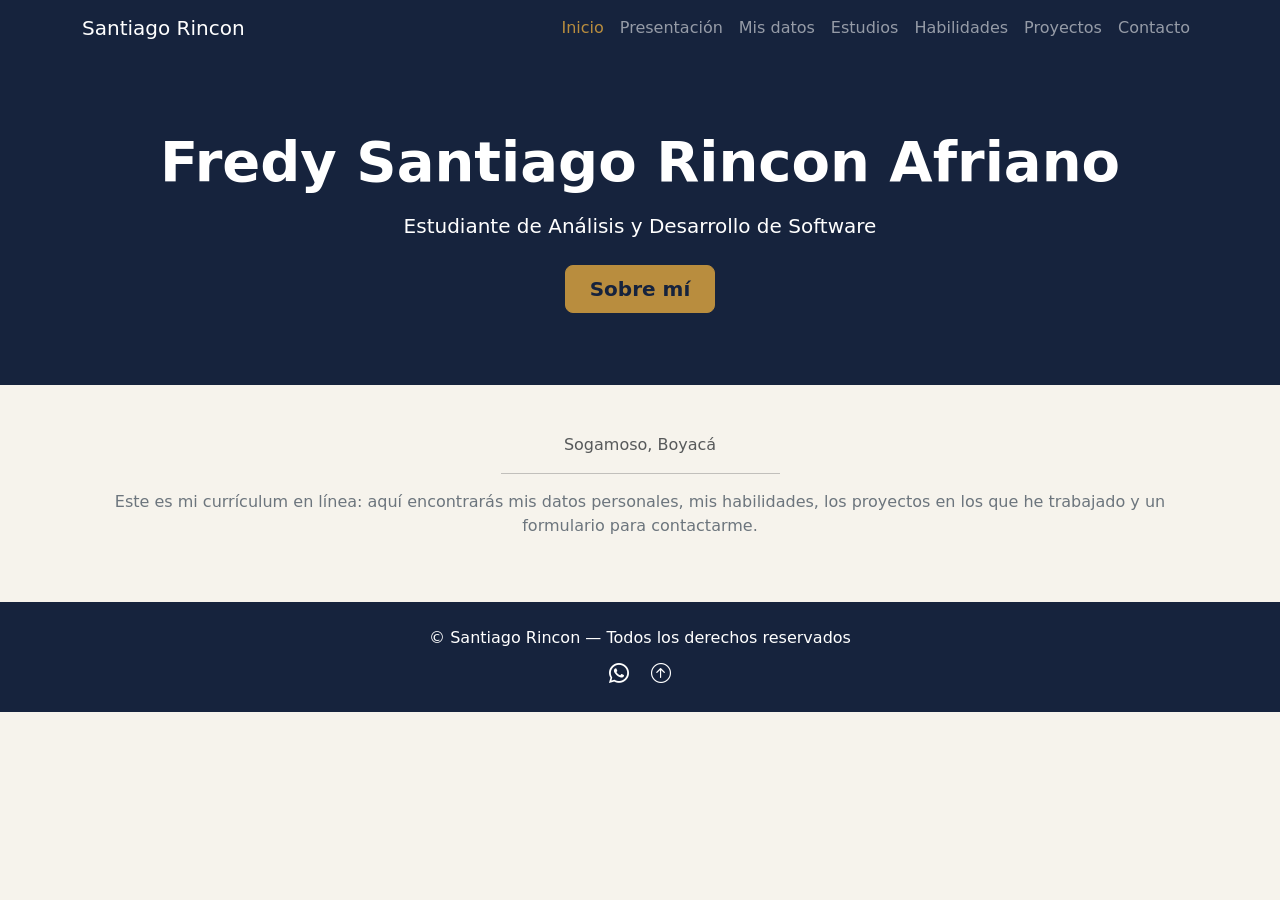
<file: index.html>
<!DOCTYPE html>
<html lang="es">
<head>
  <meta charset="utf-8">
  <meta name="viewport" content="width=device-width, initial-scale=1.0">
  <title>Fredy Santiago Rincon Africano - CV</title>

  
  <link href="https://cdn.jsdelivr.net/npm/bootstrap@5.3.3/dist/css/bootstrap.min.css" rel="stylesheet">
  <link href="https://cdn.jsdelivr.net/npm/bootstrap-icons@1.11.3/font/bootstrap-icons.min.css" rel="stylesheet">
  <link rel="stylesheet" href="css/cv-estilo.css">
</head>
<body>

  <nav class="navbar navbar-expand-lg navbar-dark bg-dark sticky-top"> <!--Configura la Barra de Navegacion
    de misma manera que configura que colapsa a un tamaño en el que aparece el menu hamburguesa configura color
    y fijacion en la parte superior-->
    <div class="container"><!--Configura el contenedor de la barra de navegacion-->
      <a class="navbar-brand" href="index.html">Santiago Rincon</a><!--la clase navbar-brand define el logo o 
      nombre del sitio web en la barra de navegacion-->
      <button class="navbar-toggler" type="button" data-bs-toggle="collapse" data-bs-target="#navMenu"> <!-- Botón hamburguesa responsivo para telefonos moviles que se despliuega-->
        <span class="navbar-toggler-icon"></span><!-- Icono del botón hamburguesa -->
      </button>
      <div class="collapse navbar-collapse" id="navMenu"><!-- Contenedor de los elementos del menú que se colapsa en pantallas pequeñas -->
        <ul class="navbar-nav ms-auto"><!-- Lista de elementos del menú de navegación alineados a la derecha -->
          <!-- Elementos del menú en lista cuando esta en menu  hamburguesa y en horizontal cuando no se ah colapsado-->
          <li class="nav-item"><a class="nav-link active" href="index.html">Inicio</a></li>
          <li class="nav-item"><a class="nav-link" href="presentacion.html">Presentación</a></li>
          <li class="nav-item"><a class="nav-link" href="datos-personales.html">Mis datos</a></li>
          <li class="nav-item"><a class="nav-link" href="estudios.html">Estudios</a></li>
          <li class="nav-item"><a class="nav-link" href="habilidades.html">Habilidades</a></li>
          <li class="nav-item"><a class="nav-link" href="proyectos.html">Proyectos</a></li>
          <li class="nav-item"><a class="nav-link" href="contacto.html">Contacto</a></li>
        </ul>
      </div>
    </div>
  </nav>

  <header class="bg-dark text-white text-center py-5"><!-- Encabezado de la página -->
    <div class="container py-4"><!-- Contenedor del encabezado con padding-->
      <h1 class="display-4 fw-bold mb-3">Fredy Santiago Rincon Afriano</h1> <!--Es el título principal que muestra tu nombre en grande, negrita y con espacio debajo-->
      <p class="lead mb-4">Estudiante de Análisis y Desarrollo de Software</p><!-- Es un párrafo destacado que muestra tu perfil profesional y lo separa del siguiente elemento -->
      <a href="presentacion.html" class="btn btn-primary btn-lg px-4">Sobre mí</a> <!-- Botón para acceder a la sección de presentación -->
    </div>
  </header>

  <main>
    <section class="container text-center py-5">
      <p class="text-muted mb-0">Sogamoso, Boyacá</p>
      <hr class="w-25 mx-auto my-3">
      <p class="text-secondary">
        Este es mi currículum en línea: aquí encontrarás mis datos personales, mis habilidades,
        los proyectos en los que he trabajado y un formulario para contactarme.
      </p>
    </section>
  </main>

  <footer class="bg-dark text-white text-center py-4">
    <div class="container">
      <p class="mb-2">&copy; Santiago Rincon — Todos los derechos reservados</p>
      <a href="https://wa.me/573001234567" target="_blank" class="text-white fs-5"><i class="bi bi-whatsapp"></i></a>
            <a href="#" class="text-white fs-5 ms-3" title="Volver arriba"><i class="bi bi-arrow-up-circle"></i></a>
    </div>
    
  </footer>

  <script src="https://cdn.jsdelivr.net/npm/bootstrap@5.3.3/dist/js/bootstrap.bundle.min.js"></script>
</body>
</html>
</file>
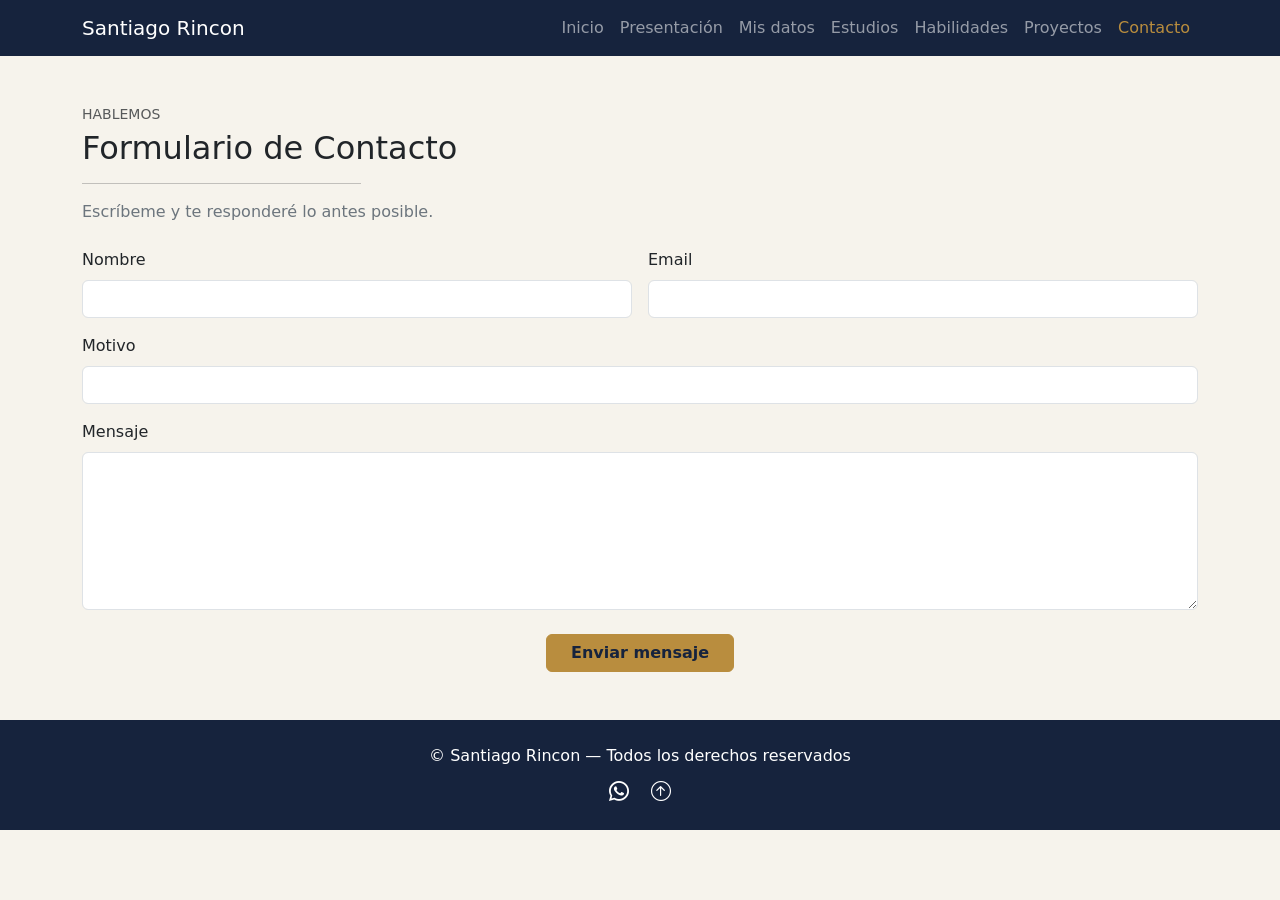
<file: contacto.html>
<!DOCTYPE html> 
<html lang="es">
<head> 
  <meta charset="utf-8"> 
  <meta name="viewport" content="width=device-width, initial-scale=1.0"> 
  <title>Contacto - Fredy Santiago Rincon Africano</title> 

  <link href="https://cdn.jsdelivr.net/npm/bootstrap@5.3.3/dist/css/bootstrap.min.css" rel="stylesheet"> <!-- Carga la hoja de estilos de Bootstrap-->
  <link href="https://cdn.jsdelivr.net/npm/bootstrap-icons@1.11.3/font/bootstrap-icons.min.css" rel="stylesheet"> <!-- Carga la librería de iconos de Bootstrap Icons-->
  <link rel="stylesheet" href="css/cv-estilo.css">
</head>

<body> 

  <nav class="navbar navbar-expand-lg navbar-dark bg-dark sticky-top"> <!-- Barra de navegación oscura, expandible en pantallas grandes y fija al hacer scroll -->
    <div class="container"> <!-- Contenedor que centra y limita el ancho del contenido -->
      <a class="navbar-brand" href="index.html">Santiago Rincon</a> <!-- Enlace de marca que lleva al inicio -->
      <button class="navbar-toggler" type="button" data-bs-toggle="collapse" data-bs-target="#navMenu"> <!-- Botón hamburguesa para menú colapsable en móviles -->
        <span class="navbar-toggler-icon"></span> <!-- Icono del botón hamburguesa -->
      </button> <!-- Cierra el botón hamburguesa -->
      <div class="collapse navbar-collapse" id="navMenu"> <!-- Contenedor del menú colapsable -->
        <ul class="navbar-nav ms-auto"> <!-- Lista de navegación alineada a la derecha -->
          <li class="nav-item"><a class="nav-link" href="index.html">Inicio</a></li> <!-- Elemento de menú que enlaza a la página de inicio -->
          <li class="nav-item"><a class="nav-link" href="presentacion.html">Presentación</a></li> <!-- Elemento de menú que enlaza a la página de presentación -->
          <li class="nav-item"><a class="nav-link" href="datos-personales.html">Mis datos</a></li> <!-- Elemento de menú que enlaza a la página de datos personales -->
          <li class="nav-item"><a class="nav-link" href="estudios.html">Estudios</a></li> <!-- Elemento de menú que enlaza a la página de estudios -->
          <li class="nav-item"><a class="nav-link" href="habilidades.html">Habilidades</a></li> <!-- Elemento de menú que enlaza a la página de habilidades -->
          <li class="nav-item"><a class="nav-link" href="proyectos.html">Proyectos</a></li> <!-- Elemento de menú que enlaza a la página de proyectos -->
          <li class="nav-item"><a class="nav-link active" href="contacto.html">Contacto</a></li> <!-- Elemento de menú activo que enlaza a la página de contacto actual -->
        </ul> <!-- Cierra la lista de navegación -->
      </div> <!-- Cierra el contenedor del menú colapsable -->
    </div> <!-- Cierra el contenedor de la barra de navegación -->
  </nav> <!-- Cierra la barra de navegación -->

  <main> <!-- Inicia el contenido principal de la página -->
    <section class="container py-5"> <!-- Sección con padding vertical dentro de un contenedor -->
      <p class="text-uppercase text-muted small mb-1">Hablemos</p> <!-- Texto pequeño, en mayúsculas y gris con margen inferior -->
      <h2 class="mb-0">Formulario de Contacto</h2> <!-- Título de segundo nivel sin margen inferior -->
      <hr class="w-25 my-3"> <!-- Línea horizontal que ocupa el 25% del ancho con márgenes verticales -->
      <p class="text-secondary mb-4">Escríbeme y te responderé lo antes posible.</p> <!-- Párrafo descriptivo en color secundario con margen inferior -->

      <form action="forms/contact.php" method="post"> <!-- Formulario que envía datos por POST al archivo contact.php -->
        <div class="row g-3"> <!-- Fila de Bootstrap con separación entre columnas -->
          <div class="col-md-6"> <!-- Columna que ocupa 6 de 12 en pantallas medianas -->
            <label for="name-field" class="form-label">Nombre</label> <!-- Etiqueta para el campo de nombre -->
            <input type="text" name="name" id="name-field" class="form-control" required> <!-- Campo de texto obligatorio para el nombre -->
          </div> <!-- Cierra la columna del nombre -->
          <div class="col-md-6"> <!-- Columna que ocupa 6 de 12 en pantallas medianas -->
            <label for="email-field" class="form-label">Email</label> <!-- Etiqueta para el campo de email -->
            <input type="email" name="email" id="email-field" class="form-control" required> <!-- Campo de email obligatorio -->
          </div> <!-- Cierra la columna del email -->
          <div class="col-12"> <!-- Columna que ocupa todo el ancho -->
            <label for="subject-field" class="form-label">Motivo</label> <!-- Etiqueta para el campo de motivo -->
            <input type="text" name="subject" id="subject-field" class="form-control" required> <!-- Campo de texto obligatorio para el motivo -->
          </div> <!-- Cierra la columna del motivo -->
          <div class="col-12"> <!-- Columna que ocupa todo el ancho -->
            <label for="message-field" class="form-label">Mensaje</label> <!-- Etiqueta para el campo de mensaje -->
            <textarea name="message" id="message-field" rows="6" class="form-control" required></textarea> <!-- Área de texto obligatoria de 6 filas para el mensaje -->
          </div> <!-- Cierra la columna del mensaje -->
          <div class="col-12 text-center pt-2"> <!-- Columna completa con texto centrado y padding superior -->
            <button type="submit" class="btn btn-primary px-4">Enviar mensaje</button> <!-- Botón de envío con estilo primario y padding horizontal -->
          </div> <!-- Cierra la columna del botón -->
        </div> <!-- Cierra la fila del formulario -->
      </form> <!-- Cierra el formulario -->
    </section> <!-- Cierra la sección del formulario -->
  </main> <!-- Cierra el contenido principal -->

  <footer class="bg-dark text-white text-center py-4"> <!-- Pie de página oscuro con texto blanco centrado y padding vertical -->
    <div class="container"> <!-- Contenedor que centra el contenido del pie -->
      <p class="mb-2">&copy; Santiago Rincon — Todos los derechos reservados</p> <!-- Texto de derechos de autor con margen inferior -->
      <a href="https://wa.me/573001234567" target="_blank" class="text-white fs-5"><i class="bi bi-whatsapp"></i></a> <!-- Enlace a WhatsApp que abre en nueva pestaña con icono de WhatsApp -->
      <a href="#" class="text-white fs-5 ms-3" title="Volver arriba"><i class="bi bi-arrow-up-circle"></i></a>
    </div> 
  </footer> 

  <script src="https://cdn.jsdelivr.net/npm/bootstrap@5.3.3/dist/js/bootstrap.bundle.min.js"></script> <!-- Carga el JavaScript de Bootstrap -->
</body> 
</html>
</file>
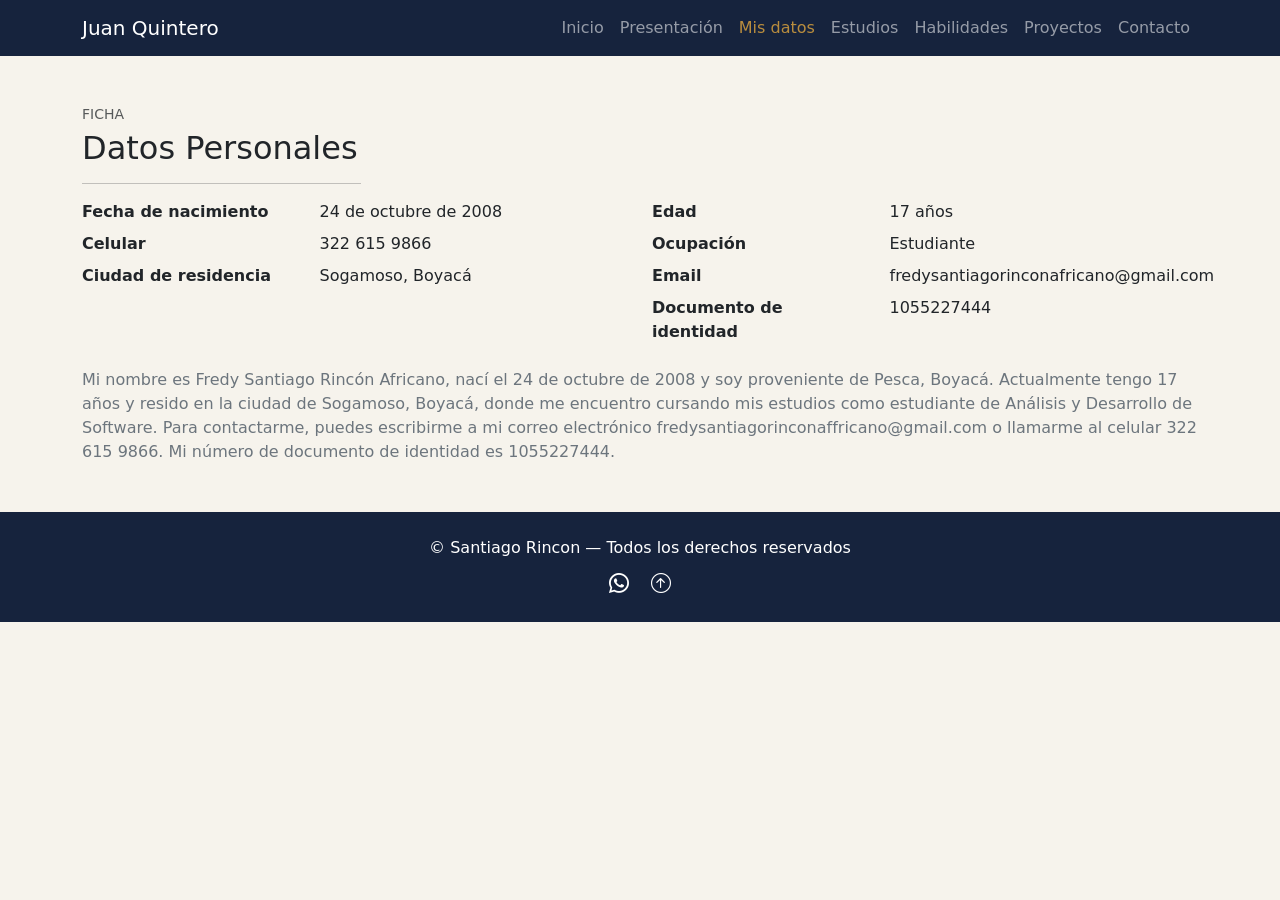
<file: datos-personales.html>
<!DOCTYPE html>
<html lang="es">
<head>
  <meta charset="utf-8">
  <meta name="viewport" content="width=device-width, initial-scale=1.0">
  <title>Datos Personales - Santiago Rincon</title>

  <link href="https://cdn.jsdelivr.net/npm/bootstrap@5.3.3/dist/css/bootstrap.min.css" rel="stylesheet">
  <link href="https://cdn.jsdelivr.net/npm/bootstrap-icons@1.11.3/font/bootstrap-icons.min.css" rel="stylesheet">
  <link rel="stylesheet" href="css/cv-estilo.css">
</head>
<body>

  <nav class="navbar navbar-expand-lg navbar-dark bg-dark sticky-top">
    <div class="container">
      <a class="navbar-brand" href="index.html">Juan Quintero</a>
      <button class="navbar-toggler" type="button" data-bs-toggle="collapse" data-bs-target="#navMenu">
        <span class="navbar-toggler-icon"></span>
      </button>
      <div class="collapse navbar-collapse" id="navMenu">
        <ul class="navbar-nav ms-auto">
          <li class="nav-item"><a class="nav-link" href="index.html">Inicio</a></li>
          <li class="nav-item"><a class="nav-link" href="presentacion.html">Presentación</a></li>
          <li class="nav-item"><a class="nav-link active" href="datos-personales.html">Mis datos</a></li>
          <li class="nav-item"><a class="nav-link" href="estudios.html">Estudios</a></li>
          <li class="nav-item"><a class="nav-link" href="habilidades.html">Habilidades</a></li>
          <li class="nav-item"><a class="nav-link" href="proyectos.html">Proyectos</a></li>
          <li class="nav-item"><a class="nav-link" href="contacto.html">Contacto</a></li>
        </ul>
      </div>
    </div>
  </nav>

  <main>
    <section class="container py-5">
      <p class="text-uppercase text-muted small mb-1">Ficha</p>
      <h2 class="mb-0">Datos Personales</h2>
      <hr class="w-25 my-3">

      <div class="row g-4 mb-4">
        <div class="col-md-6">
          <dl class="row mb-0">
            <dt class="col-sm-5">Fecha de nacimiento</dt>
            <dd class="col-sm-7">24 de octubre de 2008</dd>
            <dt class="col-sm-5">Celular</dt>
            <dd class="col-sm-7">322 615 9866</dd>
            <dt class="col-sm-5">Ciudad de residencia</dt>
            <dd class="col-sm-7">Sogamoso, Boyacá</dd>
          </dl>
        </div>
        <div class="col-md-6">
          <dl class="row mb-0">
            <dt class="col-sm-5">Edad</dt>
            <dd class="col-sm-7">17 años</dd>
            <dt class="col-sm-5">Ocupación</dt>
            <dd class="col-sm-7">Estudiante</dd>
            <dt class="col-sm-5">Email</dt>
            <dd class="col-sm-7">fredysantiagorinconafricano@gmail.com</dd>
            <dt class="col-sm-5">Documento de identidad</dt>
            <dd class="col-sm-7">1055227444</dd>
          </dl>
        </div>
      </div>

      <p class="text-secondary mb-0">
         Mi nombre es Fredy Santiago Rincón Africano, nací el 24 de octubre de 2008 y soy
        proveniente de Pesca, Boyacá. Actualmente tengo 17 años y resido en la ciudad de
        Sogamoso, Boyacá, donde me encuentro cursando mis estudios como estudiante de Análisis y
        Desarrollo de Software. Para contactarme, puedes escribirme a mi correo electrónico
        fredysantiagorinconaffricano@gmail.com o llamarme al celular 322 615 9866. Mi número de
        documento de identidad es 1055227444.
      </p>
    </section>
  </main>

  <footer class="bg-dark text-white text-center py-4">
    <div class="container">
      <p class="mb-2">&copy; Santiago Rincon — Todos los derechos reservados</p>
      <a href="https://wa.me/573001234567" target="_blank" class="text-white fs-5"><i class="bi bi-whatsapp"></i></a>
      <a href="#" class="text-white fs-5 ms-3" title="Volver arriba"><i class="bi bi-arrow-up-circle"></i></a>
    </div>
  </footer>

  <script src="https://cdn.jsdelivr.net/npm/bootstrap@5.3.3/dist/js/bootstrap.bundle.min.js"></script>
</body>
</html>
</file>
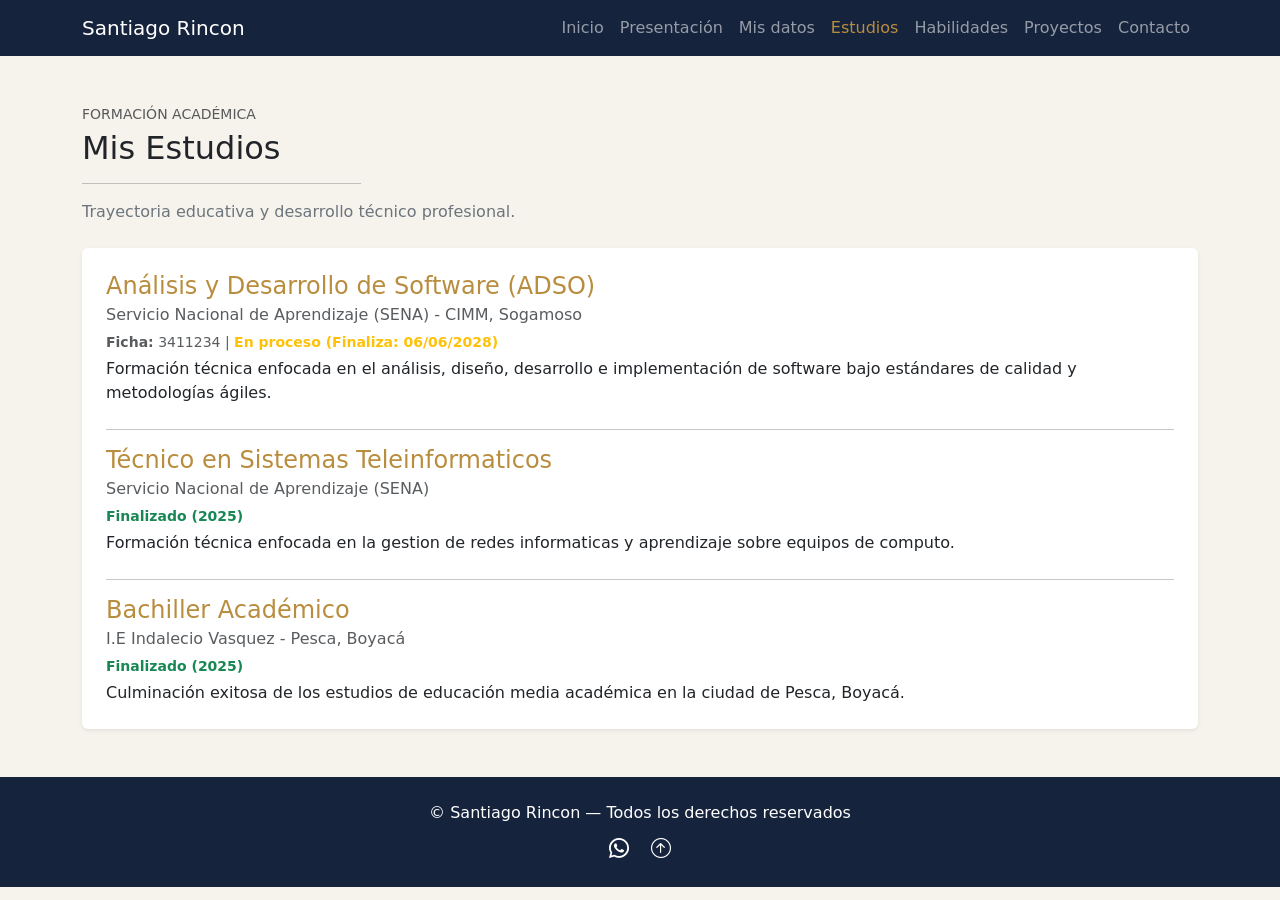
<file: estudios.html>
<!doctype html>
<html lang="es">
  <head>
    <meta charset="utf-8" />
    <!-- Configura la codificación para leer tildes y la letra Ñ -->
    <meta name="viewport" content="width=device-width, initial-scale=1.0" />
    <!-- Hace que la página sea adaptable a celulares y tablets -->
    <title>Estudios - Santiago Rincon</title>
    <!-- Texto que aparece en la pestaña superior del navegador -->
    <link
      href="https://cdn.jsdelivr.net/npm/bootstrap@5.3.3/dist/css/bootstrap.min.css"
      rel="stylesheet"
    />
    <!-- Conecta los estilos modernos de Bootstrap -->
    <link
      href="https://cdn.jsdelivr.net/npm/bootstrap-icons@1.11.3/font/bootstrap-icons.min.css"
      rel="stylesheet"
    />
    <!-- Conecta la librería de íconos de Bootstrap -->
    <link rel="stylesheet" href="css/cv-estilo.css" />
  </head>
  <body>
    <nav class="navbar navbar-expand-lg navbar-dark bg-dark sticky-top">
      <!-- Creamos una barra de navegacion oscura fijada en la parte de arriba  -->
      <div class="container">
        <!-- Container los usamo para centrar y aliniar los elemntos de nuestra barra -->
        <a class="navbar-brand" href="index.html">Santiago Rincon</a>
        <!-- nombre que lleva a la página de inicio -->
        <button
          class="navbar-toggler"
          type="button"
          data-bs-toggle="collapse"
          data-bs-target="#navMenu"
        >
          <!-- Botón desplegable para celulares -->
          <span class="navbar-toggler-icon"></span>
          <!-- Icono de las tres rayitas del botón móvil -->
        </button>
        <!-- Cierra el botón del menú -->
        <div class="collapse navbar-collapse" id="navMenu">
          <!-- Agrupador colapsable de los enlaces del menú -->
          <ul class="navbar-nav ms-auto">
            <!-- Lista de opciones del menú alineada a la derecha -->
            <li class="nav-item">
              <a class="nav-link" href="index.html">Inicio</a>
            </li>
            <!-- Enlace a la página de inicio -->
            <li class="nav-item">
              <a class="nav-link" href="presentacion.html">Presentación</a>
            </li>
            <!-- Enlace a la presentación -->
            <li class="nav-item">
              <a class="nav-link" href="datos-personales.html">Mis datos</a>
            </li>
            <!-- Enlace a datos personales -->
            <li class="nav-item">
              <a class="nav-link active" href="estudios.html">Estudios</a>
            </li>
            <!-- Enlace actual de estudios resaltado como activo -->
            <li class="nav-item">
              <a class="nav-link" href="habilidades.html">Habilidades</a>
            </li>
            <!-- Enlace a habilidades -->
            <li class="nav-item">
              <a class="nav-link" href="proyectos.html">Proyectos</a>
            </li>
            <!-- Enlace a proyectos -->
            <li class="nav-item">
              <a class="nav-link" href="contacto.html">Contacto</a>
            </li>
            <!-- Enlace a contacto -->
          </ul>
          <!-- Cierra la lista de opciones -->
        </div>
        <!-- Cierra el contenedor colapsable -->
      </div>
      <!-- Cierra el contenedor de la barra -->
    </nav>
    <!-- Cierra la barra de navegación -->
    <main>
      <!-- Abre la sección principal con el contenido central -->
      <section class="container py-5">
        <!-- Contenedor con espacio vertical superior e inferior -->
        <p class="text-uppercase text-muted small mb-1">Formación Académica</p>
        <!-- Pequeño texto superior en mayúsculas y gris -->
        <h2 class="mb-0">Mis Estudios</h2>
        <!-- Título principal de la sección -->
        <hr class="w-25 my-3" />
        <!-- Línea decorativa horizontal corta -->
        <p class="text-secondary mb-4">
          Trayectoria educativa y desarrollo técnico profesional.
        </p>
        <!-- Subtítulo descriptivo -->
        <div class="card shadow-sm border-0">
          <!-- Tarjeta general que unifica toda la información de estudios -->
          <div class="card-body p-4">
            <!-- Cuerpo interno de la tarjeta con espacio de relleno -->
            <!-- Análisis y Desarrollo de Software -->
            <h4 class="card-title text-primary">
              Análisis y Desarrollo de Software (ADSO)
            </h4>
            <!-- Título del programa técnico -->
            <h6 class="card-subtitle mb-2 text-muted">
              Servicio Nacional de Aprendizaje (SENA) - CIMM, Sogamoso
            </h6>
            <!-- Institución y sede -->
            <p class="text-muted small mb-1">
              <strong>Ficha:</strong> 3411234 |
              <span class="text-warning fw-bold"
                >En proceso (Finaliza: 06/06/2028)</span
              >
            </p>
            <!-- Detalles y estado -->
            <p class="card-text mb-4">
              Formación técnica enfocada en el análisis, diseño, desarrollo e
              implementación de software bajo estándares de calidad y
              metodologías ágiles.
            </p>
            <!-- Descripción -->
            <hr class="my-3" />
            <!-- Línea divisoria sencilla entre estudios -->
            <!-- Administración de Empresas Logísticas -->
            <h4 class="card-title text-primary">
              Técnico en Sistemas Teleinformaticos
            </h4>
            <!-- Título del programa técnico -->
            <h6 class="card-subtitle mb-2 text-muted">
              Servicio Nacional de Aprendizaje (SENA)
            </h6>
            <!-- Institución -->
            <p class="text-muted small mb-1">
              <span class="text-success fw-bold">Finalizado (2025)</span>
            </p>
            <!-- Estado -->
            <p class="card-text mb-4">
              Formación técnica enfocada en la gestion de redes informaticas y
              aprendizaje sobre equipos de computo.
            </p>
            <!-- Descripción -->
            <hr class="my-3" />
            <!-- Línea divisoria sencilla entre estudios -->
            <!-- Bachillerato -->
            <h4 class="card-title text-primary">Bachiller Académico</h4>
            <!-- Título del nivel educativo -->
            <h6 class="card-subtitle mb-2 text-muted">
              I.E Indalecio Vasquez - Pesca, Boyacá
            </h6>
            <!-- Colegio y ubicación -->
            <p class="text-muted small mb-1">
              <span class="text-success fw-bold">Finalizado (2025)</span>
            </p>
            <!-- Estado y año -->
            <p class="card-text mb-0">
              Culminación exitosa de los estudios de educación media académica
              en la ciudad de Pesca, Boyacá.
            </p>
            <!-- Descripción -->
          </div>
          <!-- Cierra el cuerpo de la tarjeta general -->
        </div>
        <!-- Cierra la tarjeta general -->
      </section>
      <!-- Cierra la sección de estudios -->
    </main>
    <!-- Cierra el contenido principal -->

    <footer class="bg-dark text-white text-center py-4">
      <!-- Pie de página oscuro, centrado y con espacio -->
      <div class="container">
        <!-- Contenedor para alinear el texto del pie -->
        <p class="mb-2">
          &copy; Santiago Rincon — Todos los derechos reservados
        </p>
        <!-- Texto de derechos de autor -->
        <a
          href="https://wa.me/573001234567"
          target="_blank"
          class="text-white fs-5"
          ><i class="bi bi-whatsapp"></i
        ></a>
        <!-- Enlace al ícono de WhatsApp -->
        <a href="#" class="text-white fs-5 ms-3" title="Volver arriba"
          ><i class="bi bi-arrow-up-circle"></i
        ></a>
      </div>
      <!-- Cierra el contenedor del pie -->
    </footer>
    <!-- Cierra el pie de página -->
    <script src="https://cdn.jsdelivr.net/npm/bootstrap@5.3.3/dist/js/bootstrap.bundle.min.js"></script>
    <!-- Archivo JavaScript de Bootstrap para componentes interactivos -->
  </body>
</html>
</file>
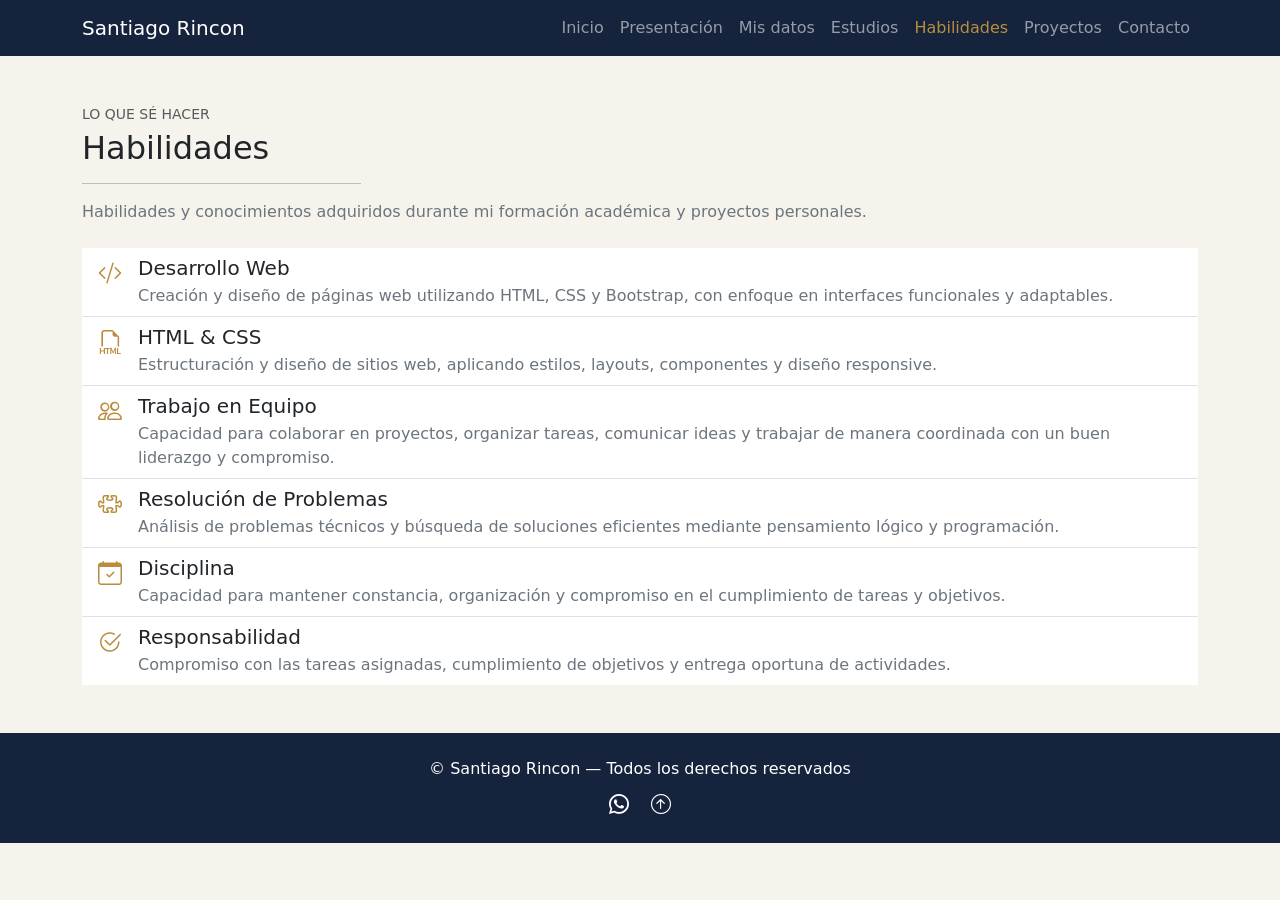
<file: habilidades.html>
<!DOCTYPE html>
<html lang="es">

<head>
    <meta charset="utf-8">
    <meta name="viewport" content="width=device-width, initial-scale=1.0">
    <title>Habilidades - Fredy Santiago Rincon Africano</title>
    <link href="https://cdn.jsdelivr.net/npm/bootstrap@5.3.3/dist/css/bootstrap.min.css" rel="stylesheet">
    <link href="https://cdn.jsdelivr.net/npm/bootstrap-icons@1.11.3/font/bootstrap-icons.min.css" rel="stylesheet">
    <link rel="stylesheet" href="css/cv-estilo.css">
</head>

<body>
    <nav class="navbar navbar-expand-lg navbar-dark bg-dark sticky-top">
        <!-- navbar: crea el menú | bg-dark: fondo oscuro | sticky-top: queda arriba -->

        <div class="container">
            <!-- centra y limita el ancho del contenido -->

            <a class="navbar-brand" href="index.html">Santiago Rincon</a>
            <!-- navbar-brand: estilo para el nombre/logo -->

            <!-- Botón que aparece en pantallas pequeñas -->
            <button class="navbar-toggler" type="button" data-bs-toggle="collapse" data-bs-target="#navMenu">
                <span class="navbar-toggler-icon"></span>
            </button>

            <!-- Menú de navegación -->
            <div class="collapse navbar-collapse" id="navMenu">
                <!-- collapse: permite ocultar/mostrar el menú -->

                <ul class="navbar-nav ms-auto">
                    <!-- navbar-nav: estilo del menú | ms-auto: lo coloca a la derecha -->

                    <li class="nav-item"><a class="nav-link" href="index.html">Inicio</a></li>
                    <li class="nav-item"><a class="nav-link" href="presentacion.html">Presentación</a></li>
                    <li class="nav-item"><a class="nav-link" href="datos-personales.html">Mis datos</a></li>
                    <li class="nav-item"><a class="nav-link" href="estudios.html">Estudios</a></li>

                    <!-- active indica que esta es la página actual -->
                    <li class="nav-item">
                        <a class="nav-link active" href="habilidades.html">Habilidades</a>
                    </li>

                    <li class="nav-item"><a class="nav-link" href="proyectos.html">Proyectos</a></li>
                    <li class="nav-item"><a class="nav-link" href="contacto.html">Contacto</a></li>
                </ul>
            </div>
        </div>
    </nav>


    <main>
        <section class="container py-5">
            <!-- centra contenido | py-5: espacio arriba y abajo -->

            <p class="text-uppercase text-muted small mb-1">
                Lo que sé hacer
            </p>
            <!-- text-uppercase: mayúsculas | text-muted: gris | small: pequeño -->

            <h2 class="mb-0">Habilidades</h2>
            <!-- mb-0: elimina el margen inferior -->

            <hr class="w-25 my-3">
            <!-- w-25: ancho del 25% | my-3: margen arriba y abajo -->

            <p class="text-secondary mb-4">
                Habilidades y conocimientos adquiridos durante mi formación académica y proyectos personales.
            </p>


            <ul class="list-group list-group-flush">
                <!-- list-group: crea una lista Bootstrap | flush: elimina bordes exteriores -->


                <li class="list-group-item d-flex gap-3">
                    <!-- d-flex: activa Flexbox | gap-3: separa los elementos -->

                    <i class="bi bi-code-slash fs-4 text-primary"></i>
                    <!-- bi-code-slash: icono de código | fs-4: tamaño | text-primary: azul -->

                    <div>
                        <h3 class="h5 mb-1">Desarrollo Web</h3>
                        <p class="text-secondary mb-0">
                            Creación y diseño de páginas web utilizando HTML, CSS y Bootstrap, con enfoque en interfaces
                            funcionales y adaptables.
                        </p>
                    </div>
                </li>


                <!-- HABILIDAD 2 -->
                <li class="list-group-item d-flex gap-3">
                    <i class="bi bi-filetype-html fs-4 text-primary"></i>

                    <div>
                        <h3 class="h5 mb-1">HTML &amp; CSS</h3>
                        <p class="text-secondary mb-0">
                            Estructuración y diseño de sitios web, aplicando estilos, layouts, componentes y diseño
                            responsive.
                        </p>
                    </div>
                </li>


                <li class="list-group-item d-flex gap-3">
                    <i class="bi bi-people fs-4 text-primary"></i>

                    <div>
                        <h3 class="h5 mb-1">Trabajo en Equipo</h3>
                        <p class="text-secondary mb-0">
                            Capacidad para colaborar en proyectos, organizar tareas, comunicar ideas y trabajar de
                            manera coordinada con un buen liderazgo y compromiso.
                        </p>
                    </div>
                </li>


                <li class="list-group-item d-flex gap-3">
                    <i class="bi bi-puzzle fs-4 text-primary"></i>

                    <div>
                        <h3 class="h5 mb-1">Resolución de Problemas</h3>
                        <p class="text-secondary mb-0">
                            Análisis de problemas técnicos y búsqueda de soluciones eficientes mediante pensamiento
                            lógico y programación.
                        </p>
                    </div>
                </li>

                <li class="list-group-item d-flex gap-3">
                    <i class="bi bi-calendar-check fs-4 text-primary"></i>

                    <div>
                        <h3 class="h5 mb-1">Disciplina</h3>
                        <p class="text-secondary mb-0">
                            Capacidad para mantener constancia, organización y compromiso en el cumplimiento de tareas y
                            objetivos.
                        </p>
                    </div>
                </li>


                <li class="list-group-item d-flex gap-3">
                    <i class="bi bi-check2-circle fs-4 text-primary"></i>

                    <div>
                        <h3 class="h5 mb-1">Responsabilidad</h3>
                        <p class="text-secondary mb-0">
                            Compromiso con las tareas asignadas, cumplimiento de objetivos y entrega oportuna de
                            actividades.
                        </p>
                    </div>
                </li>

            </ul>
        </section>
    </main>


    <footer class="bg-dark text-white text-center py-4">
        <!-- bg-dark: fondo oscuro | text-white: texto blanco | text-center: centrado -->

        <div class="container">

            <p class="mb-2">
                &copy; Santiago Rincon — Todos los derechos reservados
            </p>

            <!-- Enlace a WhatsApp -->
             <a href="https://wa.me/573001234567" target="_blank" class="text-white fs-5"><i class="bi bi-whatsapp"></i></a>
            <a href="#" class="text-white fs-5 ms-3" title="Volver arriba"><i class="bi bi-arrow-up-circle"></i></a>

        </div>
    </footer>


    <!-- JavaScript de Bootstrap para el menú responsive -->
    <script src="https://cdn.jsdelivr.net/npm/bootstrap@5.3.3/dist/js/bootstrap.bundle.min.js"></script>

</body>

</html>
</file>
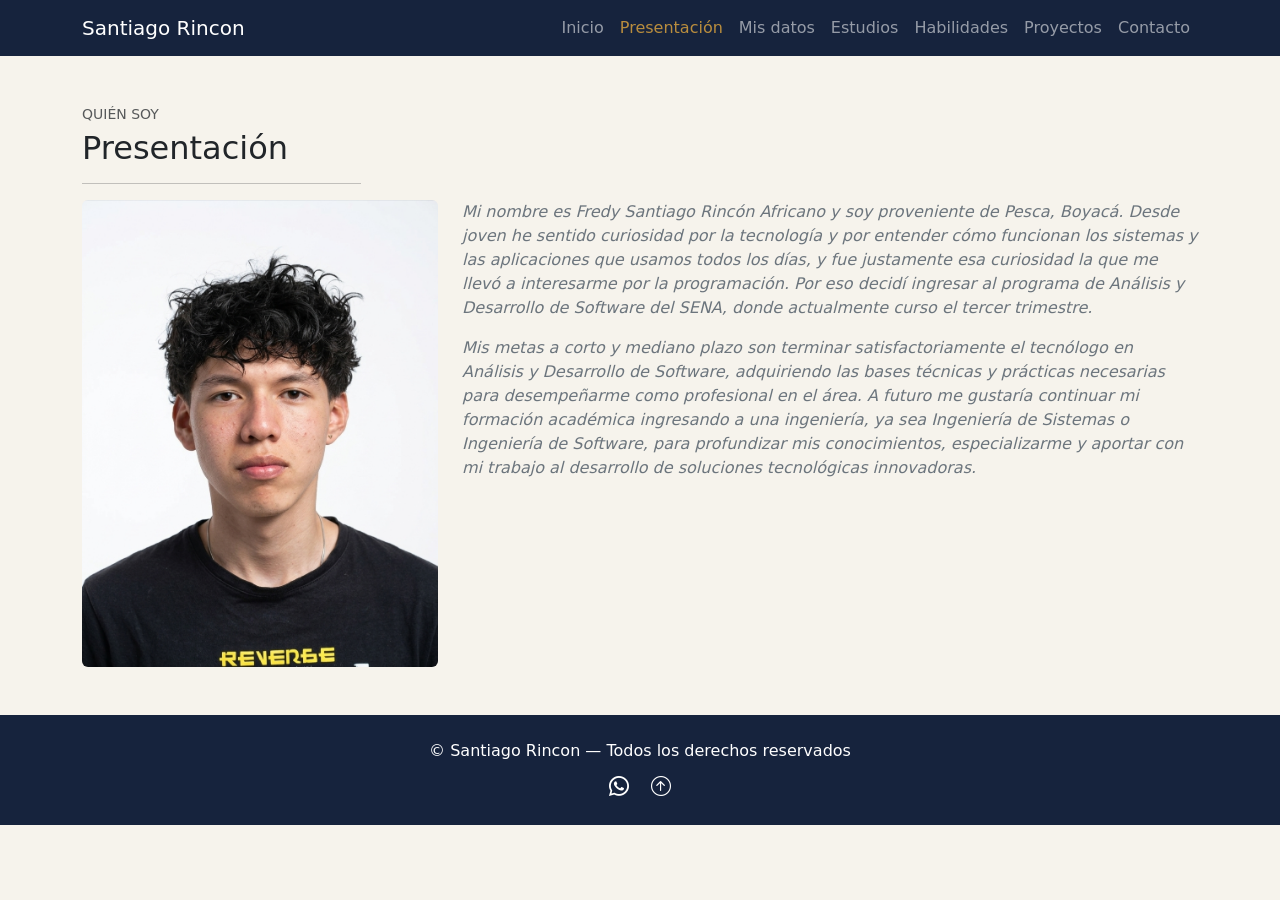
<file: presentacion.html>
<!DOCTYPE html>
<html lang="es">
<head>
  <meta charset="utf-8">
  <meta name="viewport" content="width=device-width, initial-scale=1.0">
  <title>Presentación - Fredy Santiago Rincon Africano</title>

  <link href="https://cdn.jsdelivr.net/npm/bootstrap@5.3.3/dist/css/bootstrap.min.css" rel="stylesheet">
  <link href="https://cdn.jsdelivr.net/npm/bootstrap-icons@1.11.3/font/bootstrap-icons.min.css" rel="stylesheet">
  <link rel="stylesheet" href="css/cv-estilo.css">
</head>
<body>

  <nav class="navbar navbar-expand-lg navbar-dark bg-dark sticky-top">
    <div class="container">
      <a class="navbar-brand" href="index.html">Santiago Rincon</a>
      <button class="navbar-toggler" type="button" data-bs-toggle="collapse" data-bs-target="#navMenu">
        <span class="navbar-toggler-icon"></span>
      </button>
      <div class="collapse navbar-collapse" id="navMenu">
        <ul class="navbar-nav ms-auto">
          <li class="nav-item"><a class="nav-link" href="index.html">Inicio</a></li>
          <li class="nav-item"><a class="nav-link active" href="presentacion.html">Presentación</a></li>
          <li class="nav-item"><a class="nav-link" href="datos-personales.html">Mis datos</a></li>
          <li class="nav-item"><a class="nav-link" href="estudios.html">Estudios</a></li>
          <li class="nav-item"><a class="nav-link" href="habilidades.html">Habilidades</a></li>
          <li class="nav-item"><a class="nav-link" href="proyectos.html">Proyectos</a></li>
          <li class="nav-item"><a class="nav-link" href="contacto.html">Contacto</a></li>
        </ul>
      </div>
    </div>
  </nav>

  <main>
    <section class="container py-5">
      <p class="text-uppercase text-muted small mb-1">Quién soy</p>
      <h2 class="mb-0">Presentación</h2>
      <hr class="w-25 my-3">

      <div class="row g-4 align-items-start">
        <div class="col-md-4">
          <img src="img/perfil-img.jpg" class="img-fluid rounded" alt="Foto de perfil">
        </div>
        <div class="col-md-8">
          <p class="fst-italic text-secondary">
            Mi nombre es Fredy Santiago Rincón Africano y soy proveniente de Pesca, Boyacá. Desde joven he sentido curiosidad por la tecnología y por entender cómo funcionan los
             sistemas y las aplicaciones que usamos todos los días, y fue justamente esa curiosidad la que me llevó a interesarme por la programación. 
            Por eso decidí ingresar al programa de Análisis y Desarrollo de Software del SENA, donde actualmente curso el tercer trimestre.
          </p>
          <p class="fst-italic text-secondary">
            Mis metas a corto y mediano plazo son terminar satisfactoriamente el
             tecnólogo en Análisis y Desarrollo de Software, adquiriendo las bases técnicas y prácticas
             necesarias para desempeñarme como profesional en el área. A futuro me gustaría continuar mi
              formación académica ingresando a una ingeniería, ya sea Ingeniería de Sistemas
               o Ingeniería de Software, para profundizar mis conocimientos,
             especializarme y aportar con mi trabajo al desarrollo de soluciones tecnológicas innovadoras.
          </p>
        </div>
      </div>
    </section>
  </main>

  <footer class="bg-dark text-white text-center py-4">
    <div class="container">
      <p class="mb-2">&copy; Santiago Rincon — Todos los derechos reservados</p>
      <a href="https://wa.me/573001234567" target="_blank" class="text-white fs-5"><i class="bi bi-whatsapp"></i></a>
        <a href="#" class="text-white fs-5 ms-3" title="Volver arriba"><i class="bi bi-arrow-up-circle"></i></a>
    </div>
  </footer>

  <script src="https://cdn.jsdelivr.net/npm/bootstrap@5.3.3/dist/js/bootstrap.bundle.min.js"></script>
</body>
</html>
</file>
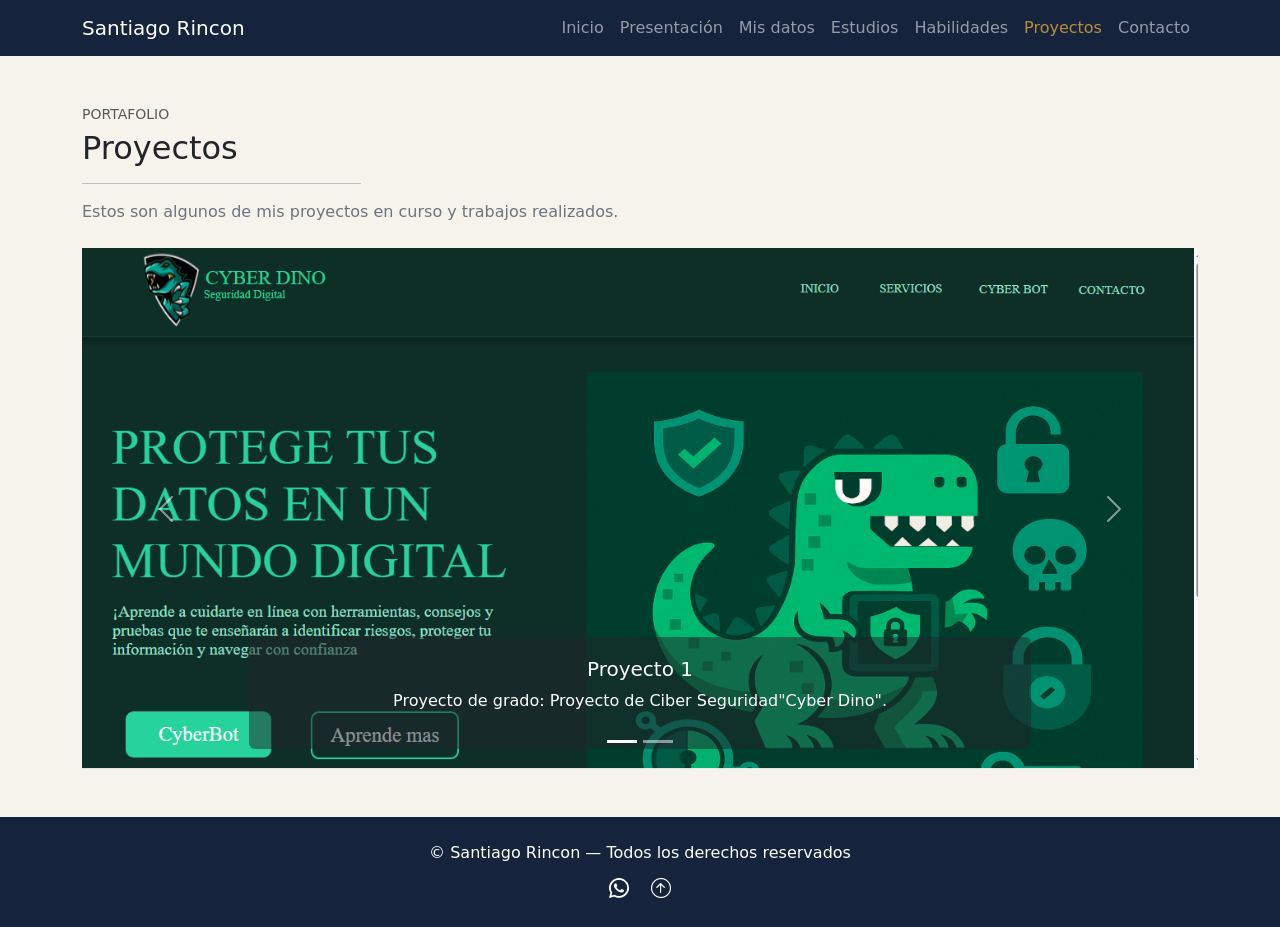
<file: proyectos.html>
<!DOCTYPE html>
<html lang="es">
<head>
  <meta charset="utf-8">
  <meta name="viewport" content="width=device-width, initial-scale=1.0">
  <title>Proyectos -Fredy Santiago Rincon</title>

  <link href="https://cdn.jsdelivr.net/npm/bootstrap@5.3.3/dist/css/bootstrap.min.css" rel="stylesheet">
  <link href="https://cdn.jsdelivr.net/npm/bootstrap-icons@1.11.3/font/bootstrap-icons.min.css" rel="stylesheet">
  <link rel="stylesheet" href="css/cv-estilo.css">
</head>
<body>

  <nav class="navbar navbar-expand-lg navbar-dark bg-dark sticky-top">
    <div class="container">
      <a class="navbar-brand" href="index.html">Santiago Rincon</a>
      <button class="navbar-toggler" type="button" data-bs-toggle="collapse" data-bs-target="#navMenu">
        <span class="navbar-toggler-icon"></span>
      </button>
      <div class="collapse navbar-collapse" id="navMenu">
        <ul class="navbar-nav ms-auto">
          <li class="nav-item"><a class="nav-link" href="index.html">Inicio</a></li>
          <li class="nav-item"><a class="nav-link" href="presentacion.html">Presentación</a></li>
          <li class="nav-item"><a class="nav-link" href="datos-personales.html">Mis datos</a></li>
          <li class="nav-item"><a class="nav-link" href="estudios.html">Estudios</a></li>
          <li class="nav-item"><a class="nav-link" href="habilidades.html">Habilidades</a></li>
          <li class="nav-item"><a class="nav-link active" href="proyectos.html">Proyectos</a></li>
          <li class="nav-item"><a class="nav-link" href="contacto.html">Contacto</a></li>
        </ul>
      </div>
    </div>
  </nav>

  <main>
    <section class="container py-5">
      <p class="text-uppercase text-muted small mb-1">Portafolio</p>
      <h2 class="mb-0">Proyectos</h2>
      <hr class="w-25 my-3">
      <p class="text-secondary mb-4">Estos son algunos de mis proyectos en curso y trabajos realizados.</p>

            <div id="carouselProyectos" class="carousel slide" data-bs-ride="carousel">

        <div class="carousel-indicators">
          <button type="button" data-bs-target="#carouselProyectos" data-bs-slide-to="0" class="active"></button>
          <button type="button" data-bs-target="#carouselProyectos" data-bs-slide-to="1"></button>
        </div>

        <div class="carousel-inner">
          <div class="carousel-item active">
            <img src="img/indexCiberno.png" class="d-block w-100" alt="Proyecto 1">
            <div class="carousel-caption d-none d-md-block bg-dark bg-opacity-50 rounded">
              <h5>Proyecto 1</h5>
              <p>Proyecto de grado: Proyecto de Ciber Seguridad"Cyber Dino".</p>
            </div>
          </div>
          <div class="carousel-item">
            <img src="img/AgroGest.png" class="d-block w-100" alt="Proyecto 2">
            <div class="carousel-caption d-none d-md-block bg-dark bg-opacity-50 rounded">
              <h5>Proyecto 2</h5>
              <p>Proyecto del SENA: AgroGest Distribuciones.</p>
            </div>
          </div>
        </div>

        <button class="carousel-control-prev" type="button" data-bs-target="#carouselProyectos" data-bs-slide="prev">
          <span class="carousel-control-prev-icon"></span>
        </button>
        <button class="carousel-control-next" type="button" data-bs-target="#carouselProyectos" data-bs-slide="next">
          <span class="carousel-control-next-icon"></span>
        </button>

      </div>
    </section>
  </main>

  <footer class="bg-dark text-white text-center py-4">
    <div class="container">
      <p class="mb-2">&copy; Santiago Rincon — Todos los derechos reservados</p>
      <a href="https://wa.me/573001234567" target="_blank" class="text-white fs-5"><i class="bi bi-whatsapp"></i></a>
      <a href="#" class="text-white fs-5 ms-3" title="Volver arriba"><i class="bi bi-arrow-up-circle"></i></a>
    </div>
  </footer>

  <script src="https://cdn.jsdelivr.net/npm/bootstrap@5.3.3/dist/js/bootstrap.bundle.min.js"></script>
</body>
</html>
</file>
<file: css/cv-estilo.css>
:root {
  --navy: #16233d;
  --gold: #b98d3e;
  --gold-hover: #a67a2f;
  --cream: #f6f3ec;
}

/* Fondos oscuros (navbar, header, footer) -> azul marino */
.navbar.bg-dark,
header.bg-dark,
footer.bg-dark {
  background-color: var(--navy) !important;
}

/* Links del menú y hover en dorado */
.navbar .nav-link.active,
.navbar .nav-link:hover {
  color: var(--gold) !important;
}

/* Botones principales -> dorado */
.btn-primary {
  background-color: var(--gold) !important;
  border-color: var(--gold) !important;
  color: var(--navy) !important;
  font-weight: 600;
}

.btn-primary:hover {
  background-color: var(--gold-hover) !important;
  border-color: var(--gold-hover) !important;
  color: var(--cream) !important;
}

/* Íconos y acentos en dorado */
.text-primary {
  color: var(--gold) !important;
}

/* Fondo general suave */
body {
  background-color: var(--cream);
}
</file>
